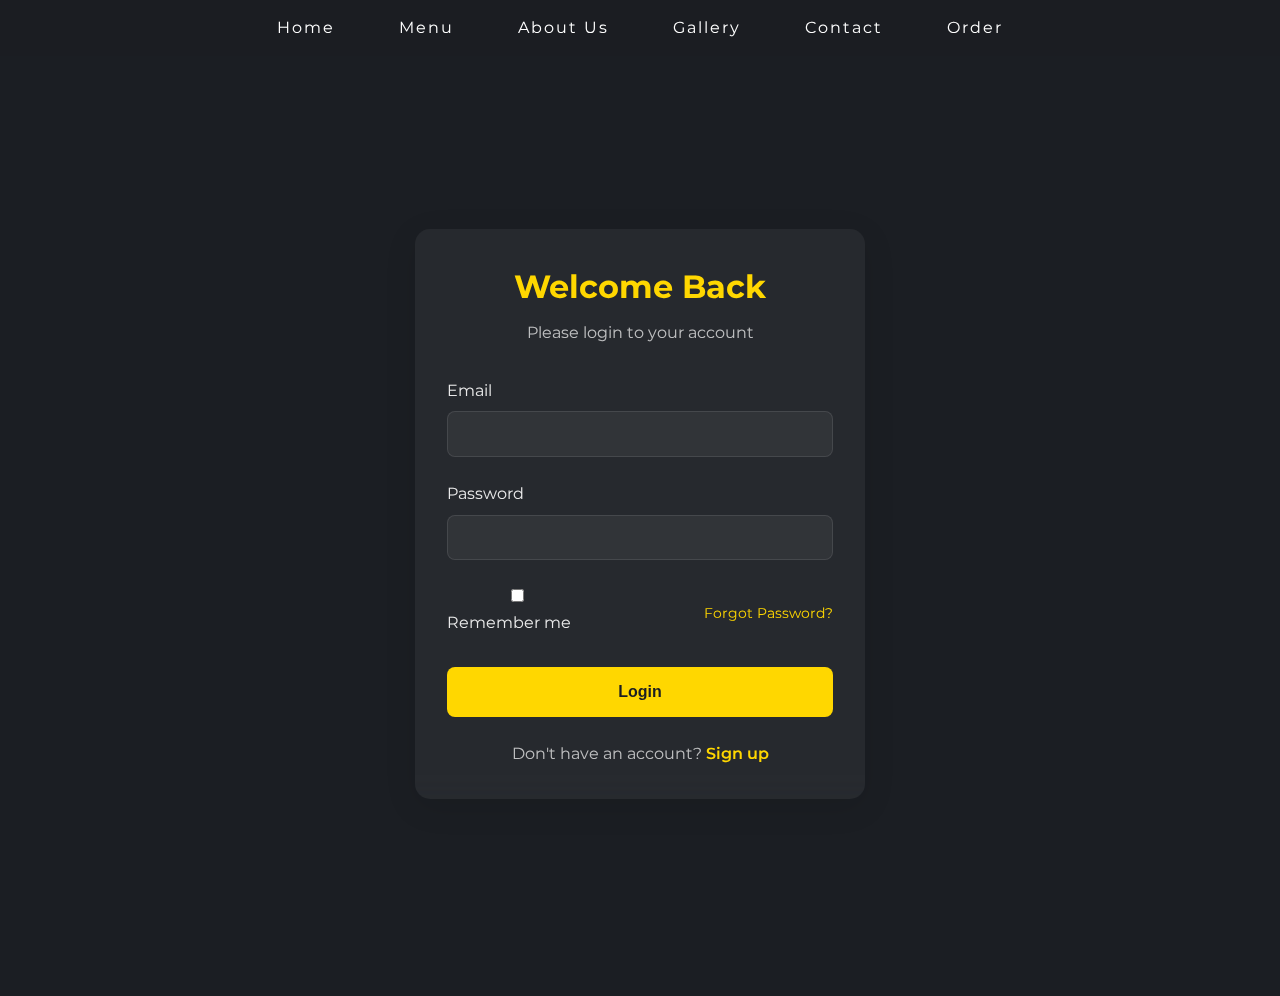
<file: login.html>
<!DOCTYPE html>
<html lang="en">
<head>
    <meta charset="UTF-8">
    <meta name="viewport" content="width=device-width, initial-scale=1.0">
    <title>Shiv Aurica - Login/Signup</title>
    <link rel="stylesheet" href="styles.css">
    <link rel="stylesheet" href="auth.css">
    <link rel="stylesheet" href="https://cdnjs.cloudflare.com/ajax/libs/font-awesome/6.0.0/css/all.min.css">
</head>
<body>
    <div class="container">
        <!-- Navigation -->
        <nav class="main-nav">
            <ul>
                <li><a href="index.html">Home</a></li>
                <li><a href="index.html#menu">Menu</a></li>
                <li><a href="index.html#about">About Us</a></li>
                <li><a href="index.html#gallery">Gallery</a></li>
                <li><a href="index.html#contact">Contact</a></li>
                <li><a href="order.html">Order</a></li>
            </ul>
        </nav>

        <div class="auth-container">
            <div class="auth-box">
                <div class="auth-header">
                    <h2 class="auth-title">Welcome Back</h2>
                    <p class="auth-subtitle">Please login to your account</p>
                </div>

                <!-- Login Form -->
                <form id="loginForm" class="auth-form active">
                    <div class="form-group">
                        <label for="loginEmail">Email</label>
                        <input type="email" id="loginEmail" required>
                    </div>
                    <div class="form-group">
                        <label for="loginPassword">Password</label>
                        <input type="password" id="loginPassword" required>
                    </div>
                    <div class="form-group remember-forgot">
                        <label class="remember">
                            <input type="checkbox" id="rememberMe">
                            Remember me
                        </label>
                        <a href="#" class="forgot-password">Forgot Password?</a>
                    </div>
                    <button type="submit" class="auth-button">Login</button>
                    <p class="switch-form">
                        Don't have an account? <a href="#" id="showSignup">Sign up</a>
                    </p>
                </form>

                <!-- Signup Form -->
                <form id="signupForm" class="auth-form">
                    <div class="form-group">
                        <label for="signupName">Full Name</label>
                        <input type="text" id="signupName" required>
                    </div>
                    <div class="form-group">
                        <label for="signupEmail">Email</label>
                        <input type="email" id="signupEmail" required>
                    </div>
                    <div class="form-group">
                        <label for="signupPassword">Password</label>
                        <input type="password" id="signupPassword" required>
                    </div>
                    <div class="form-group">
                        <label for="signupConfirmPassword">Confirm Password</label>
                        <input type="password" id="signupConfirmPassword" required>
                    </div>
                    <button type="submit" class="auth-button">Sign Up</button>
                    <p class="switch-form">
                        Already have an account? <a href="#" id="showLogin">Login</a>
                    </p>
                </form>
            </div>
        </div>
    </div>
    <script src="auth.js"></script>
</body>
</html>
</file>
<file: styles.css>
@import url('https://fonts.googleapis.com/css2?family=Montserrat:wght@400;600;700&display=swap');

* {
    margin: 0;
    padding: 0;
    box-sizing: border-box;
}

body {
    font-family: 'Montserrat', sans-serif;
    background-color: #1B1E23;
    color: white;
    line-height: 1.6;
}

.container {
    max-width: 1200px;
    margin: 0 auto;
    padding: 2rem;
}


header {
    text-align: center;
    margin-bottom: 4rem;
}

.logo {
    margin-top: 2rem;
    margin-bottom: 2rem;
}

.logo-icon {
    width: 80px;
    height: 80px;
    margin: 0 auto 1rem;
    border: 2px solid white;
    border-radius: 50%;
    display: flex;
    align-items: center;
    justify-content: center;
}

.logo-icon img {
    width: 80px;
    height: 70px;
}

.logo h1 {
    font-size: 2.5rem;
    font-weight: 700;
    letter-spacing: 4px;
    line-height: 1.2;
}

.tagline h2 {
    font-size: 1.2rem;
    font-weight: 400;
    letter-spacing: 2px;
}

.carousel-item img{
    width: 100%;
    background-size:cover;
    background-position: center;
}
.food-gallery {
    display: grid;
    grid-template-columns: repeat(3, 1fr);
    gap: 1.5rem;
    margin-bottom: 0.5rem;
    padding: 1.5rem 0;
}

.divider {
    width: 100%;
    height: 5px;
    background-color: white;
    margin: 0 auto;
}

.gallery-item {
    position: relative;
    overflow: hidden;
    aspect-ratio: 1;
}

.gallery-item img {
    width: 100%;
    height: 100%;
    object-fit: cover;
    transition: transform 0.3s ease;
}

.gallery-item:hover img {
    transform: scale(1.05);
}

footer {
    text-align: center;
    border-top: none;
    padding-top: 1rem;
}

.location {
    margin-top: 2rem;
    margin-bottom: 1rem;
}

.small-divider {
    width: 100px;
    height: 2px;
    background-color: white;
    margin: 0 auto 1rem auto;
}

.location h3 {
    font-size: 1.2rem;
    font-weight: 600;
    letter-spacing: 2px;
}

.contact p {
    font-size: 0.9rem;
    letter-spacing: 1px;
    color: rgba(255, 255, 255, 0.8);
}

@media (max-width: 768px) {
    .food-gallery {
        grid-template-columns: 1fr;
        gap: 1rem;
    }

    .container {
        padding: 1rem;
    }

    .logo h1 {
        font-size: 2rem;
    }
}

/* Navigation Styles */
.main-nav {
    position: fixed;
    top: 0;
    left: 0;
    right: 0;
    z-index: 1000;
    background-color: rgba(27, 30, 35, 0.95);
    padding: 15px 0;
}

.main-nav ul {
    list-style: none;
    display: flex;
    justify-content: center;
    gap: 2rem;
    margin: 0;
    padding: 0;
}

.main-nav a {
    color: white;
    text-decoration: none;
    font-size: 1rem;
    letter-spacing: 2px;
    padding: 0.5rem 1rem;
    transition: color 0.3s;
}

.main-nav a:hover,
.main-nav a.active {
    color: #ffd700;
}

/* Section Styles */
.section {
    padding: 100px 0;
    border-bottom: 1px solid rgba(255, 255, 255, 0.1);
}

.section-title {
    text-align: center;
    font-size: 2.5em;
    margin-bottom: 40px;
    color: #ffd700;
    letter-spacing: 3px;
}

/* Menu Styles */
.menu-container {
    max-width: 1000px;
    margin: 0 auto;
}

.menu-category {
    margin-bottom: 60px;
}

.menu-category h3 {
    color: white;
    font-size: 1.8em;
    margin-bottom: 30px;
    text-align: center;
    letter-spacing: 2px;
}

.menu-items {
    display: grid;
    grid-template-columns: repeat(auto-fit, minmax(300px, 1fr));
    gap: 30px;
    align-items: start;
}

.menu-item {
    background: rgba(255, 255, 255, 0.05);
    padding: 20px;
    border-radius: 12px;
    transition: transform 0.3s, box-shadow 0.3s;
    position: relative;
    overflow: hidden;
    display: flex;
    flex-direction: column;
}

.menu-item:hover {
    transform: translateY(-5px);
    box-shadow: 0 5px 15px rgba(0, 0, 0, 0.3);
}

.menu-item img {
    width: 100%;
    height: auto;
    max-height: 250px;
    object-fit: contain;
    border-radius: 8px;
    margin-bottom: 15px;
    background: rgba(0, 0, 0, 0.2);
    padding: 10px;
}

.menu-item h4 {
    color: #ffd700;
    margin: 10px 0;
    font-size: 1.2em;
}

.menu-item p {
    color: rgba(255, 255, 255, 0.8);
    margin-bottom: 10px;
}

.menu-item .price {
    color: #ffd700;
    font-weight: bold;
    font-size: 1.2em;
    display: block;
    text-align: right;
}

/* About Styles */
.about-container {
    max-width: 1000px;
    margin: 0 auto;
}

.story-content {
    display: grid;
    grid-template-columns: 1fr 1fr;
    gap: 40px;
    align-items: center;
    margin-bottom: 60px;
}

.story-content img {
    width: 100%;
    border-radius: 8px;
}

.story-text p {
    color: rgba(255, 255, 255, 0.8);
    margin-bottom: 20px;
    line-height: 1.8;
}

.chef-team h3 {
    text-align: center;
    color: white;
    font-size: 1.8em;
    margin-bottom: 40px;
}

.chef-grid {
    display: grid;
    grid-template-columns: repeat(auto-fit, minmax(250px, 1fr));
    gap: 30px;
}

.chef-card {
    background: rgba(255, 255, 255, 0.05);
    padding: 20px;
    border-radius: 8px;
    text-align: center;
}

.chef-card img {
    width: 150px;
    height: 150px;
    border-radius: 50%;
    object-fit: cover;
    margin-bottom: 20px;
}

.chef-card h4 {
    color: #ffd700;
    margin-bottom: 5px;
}

.chef-title {
    color: rgba(255, 255, 255, 0.6);
    font-style: italic;
    margin-bottom: 15px;
}

/* Gallery Styles */
.gallery-grid {
    display: grid;
    grid-template-columns: repeat(auto-fit, minmax(250px, 1fr));
    gap: 20px;
    padding: 20px;
}

.gallery-grid a {
    display: block;
    overflow: hidden;
    border-radius: 8px;
}

.gallery-grid img {
    width: 100%;
    height: 250px;
    object-fit: cover;
    transition: transform 0.3s;
}

.gallery-grid a:hover img {
    transform: scale(1.05);
}

/* Contact Styles */
.contact-container {
    max-width: 1000px;
    margin: 0 auto;
}

.info-details {
    display: flex;
    justify-content: center;
    gap: 40px;
    margin-bottom: 50px;
}

.info-item {
    display: flex;
    align-items: center;
    gap: 15px;
}

.info-item i {
    font-size: 1.5em;
    color: #ffd700;
}

.contact-form {
    background: rgba(255, 255, 255, 0.05);
    padding: 30px;
    border-radius: 8px;
    margin-bottom: 50px;
}

.contact-form h3 {
    color: white;
    text-align: center;
    margin-bottom: 30px;
    font-size: 1.5em;
}

.form-group {
    margin-bottom: 20px;
}

.form-group label {
    display: block;
    margin-bottom: 5px;
    color: rgba(255, 255, 255, 0.8);
}

.form-group input,
.form-group textarea {
    width: 100%;
    padding: 10px;
    background: rgba(255, 255, 255, 0.1);
    border: 1px solid rgba(255, 255, 255, 0.2);
    border-radius: 4px;
    color: white;
}

.form-group textarea {
    height: 150px;
    resize: vertical;
}

.submit-btn {
    background: #ffd700;
    color: #1B1E23;
    padding: 12px 30px;
    border: none;
    border-radius: 4px;
    cursor: pointer;
    font-size: 1.1em;
    transition: background-color 0.3s;
    display: block;
    margin: 0 auto;
}

.submit-btn:hover {
    background: #ffed4a;
}

.map-container {
    margin-top: 50px;
}

.map-container h3 {
    color: white;
    text-align: center;
    margin-bottom: 20px;
    font-size: 1.5em;
}

.google-map {
    border-radius: 8px;
    overflow: hidden;
}

/* Responsive Design */
@media (max-width: 768px) {
    .main-nav ul {
        flex-direction: column;
        align-items: center;
        gap: 10px;
    }

    .story-content {
        grid-template-columns: 1fr;
    }

    .info-details {
        flex-direction: column;
        align-items: center;
    }

    .section {
        padding: 60px 0;
    }

    .section-title {
        font-size: 2em;
    }
}

/* Menu Carousel Styles */
.menu-carousel {
    margin-bottom: 60px;
    height: 500px;
    border-radius: 15px;
    box-shadow: 0 10px 30px rgba(0, 0, 0, 0.3);
}

.menu-carousel .carousel-item {
    height: 500px;
    position: relative;
}

.menu-carousel .carousel-item img {
    width: 100%;
    height: 100%;
    object-fit: cover;
}

.carousel-caption {
    position: absolute;
    bottom: 0;
    left: 0;
    right: 0;
    background: rgba(0, 0, 0, 0.7);
    padding: 20px;
    text-align: center;
    color: white;
}

.carousel-caption h3 {
    color: #ffd700;
    font-size: 2em;
    margin-bottom: 10px;
    text-transform: uppercase;
    letter-spacing: 2px;
}

.carousel-caption p {
    color: rgba(255, 255, 255, 0.9);
    font-size: 1.2em;
    margin: 0;
}

/* Existing carousel styles remain unchanged */
.carousel {
    position: relative;
    width: 100%;
    overflow: hidden;
}

.carousel-inner {
    display: flex;
    transition: transform 0.5s ease;
}

.carousel-item {
    min-width: 100%;
}

.carousel-prev,
.carousel-next {
    position: absolute;
    top: 50%;
    transform: translateY(-50%);
    background: rgba(0, 0, 0, 0.5);
    color: white;
    border: none;
    padding: 15px;
    cursor: pointer;
    font-size: 18px;
    border-radius: 50%;
    width: 50px;
    height: 50px;
    display: flex;
    align-items: center;
    justify-content: center;
    transition: background-color 0.3s;
    z-index: 10;
}

.carousel-prev:hover,
.carousel-next:hover {
    background: rgba(0, 0, 0, 0.8);
}

.carousel-prev {
    left: 20px;
}

.carousel-next {
    right: 20px;
}

/* Responsive adjustments */
@media (max-width: 768px) {
    .menu-carousel {
        height: 300px;
        margin-bottom: 40px;
    }

    .menu-carousel .carousel-item {
        height: 300px;
    }

    .carousel-caption h3 {
        font-size: 1.5em;
    }

    .carousel-caption p {
        font-size: 1em;
    }
}

/* Vegetarian Menu Styles */
.vegetarian-menu {
    background: rgba(39, 174, 96, 0.1);
    padding: 30px;
    border-radius: 12px;
    margin-top: 60px;
}

.vegetarian-menu h3 {
    color: #27ae60;
}

.veg-icon {
    font-size: 2em;
    text-align: center;
    margin: 10px 0 20px;
}

/* Enhanced Menu Item Styles */
.menu-items {
    display: grid;
    grid-template-columns: repeat(auto-fit, minmax(280px, 1fr));
    gap: 30px;
}

.menu-item {
    background: rgba(255, 255, 255, 0.05);
    padding: 20px;
    border-radius: 12px;
    transition: transform 0.3s, box-shadow 0.3s;
    position: relative;
    overflow: hidden;
}

.menu-item:hover {
    transform: translateY(-5px);
    box-shadow: 0 5px 15px rgba(0, 0, 0, 0.3);
}

.menu-item img {
    width: 100%;
    height: 200px;
    object-fit: cover;
    border-radius: 8px;
    margin-bottom: 15px;
}

.menu-item h4 {
    color: #ffd700;
    font-size: 1.3em;
    margin: 10px 0;
}

.menu-item p {
    color: rgba(255, 255, 255, 0.8);
    margin-bottom: 15px;
    font-size: 0.95em;
    line-height: 1.5;
}

.menu-item .price {
    color: #ffd700;
    font-weight: bold;
    font-size: 1.2em;
    display: block;
    text-align: right;
    margin-top: auto;
}

/* Responsive adjustments */
@media (max-width: 768px) {
    .carousel-item {
        height: 300px;
    }

    .menu-items {
        grid-template-columns: 1fr;
    }

    .vegetarian-menu {
        padding: 20px;
    }
}
</file>
<file: auth.css>
.auth-container {
    min-height: 100vh;
    display: flex;
    align-items: center;
    justify-content: center;
    padding: 2rem;
    margin-top: 2rem;
}

.auth-box {
    background: rgba(255, 255, 255, 0.05);
    padding: 2rem;
    border-radius: 15px;
    width: 100%;
    max-width: 450px;
    box-shadow: 0 8px 32px rgba(0, 0, 0, 0.1);
    backdrop-filter: blur(10px);
}

.auth-header {
    text-align: center;
    margin-bottom: 2rem;
}

.auth-title {
    color: #ffd700;
    font-size: 2rem;
    margin-bottom: 0.5rem;
}

.auth-subtitle {
    color: rgba(255, 255, 255, 0.7);
    font-size: 1rem;
}

.auth-form {
    display: none;
}

.auth-form.active {
    display: block;
}

.form-group {
    margin-bottom: 1.5rem;
}

.form-group label {
    display: block;
    margin-bottom: 0.5rem;
    color: rgba(255, 255, 255, 0.9);
}

.form-group input {
    width: 100%;
    padding: 0.8rem;
    border: 1px solid rgba(255, 255, 255, 0.1);
    border-radius: 8px;
    background: rgba(255, 255, 255, 0.05);
    color: white;
    font-size: 1rem;
    transition: all 0.3s ease;
}

.form-group input:focus {
    outline: none;
    border-color: #ffd700;
    background: rgba(255, 255, 255, 0.1);
}

.remember-forgot {
    display: flex;
    justify-content: space-between;
    align-items: center;
    margin-bottom: 1.5rem;
}

.remember {
    display: flex;
    align-items: center;
    gap: 0.5rem;
    color: rgba(255, 255, 255, 0.7);
}

.forgot-password {
    color: #ffd700;
    text-decoration: none;
    font-size: 0.9rem;
}

.forgot-password:hover {
    text-decoration: underline;
}

.auth-button {
    width: 100%;
    padding: 1rem;
    background: #ffd700;
    border: none;
    border-radius: 8px;
    color: #1B1E23;
    font-size: 1rem;
    font-weight: 600;
    cursor: pointer;
    transition: all 0.3s ease;
}

.auth-button:hover {
    background: #ffed4a;
    transform: translateY(-2px);
}

.switch-form {
    text-align: center;
    margin-top: 1.5rem;
    color: rgba(255, 255, 255, 0.7);
}

.switch-form a {
    color: #ffd700;
    text-decoration: none;
    font-weight: 600;
}

.switch-form a:hover {
    text-decoration: underline;
}

@media (max-width: 768px) {
    .auth-container {
        padding: 1rem;
    }
    
    .auth-box {
        padding: 1.5rem;
    }
}
</file>
